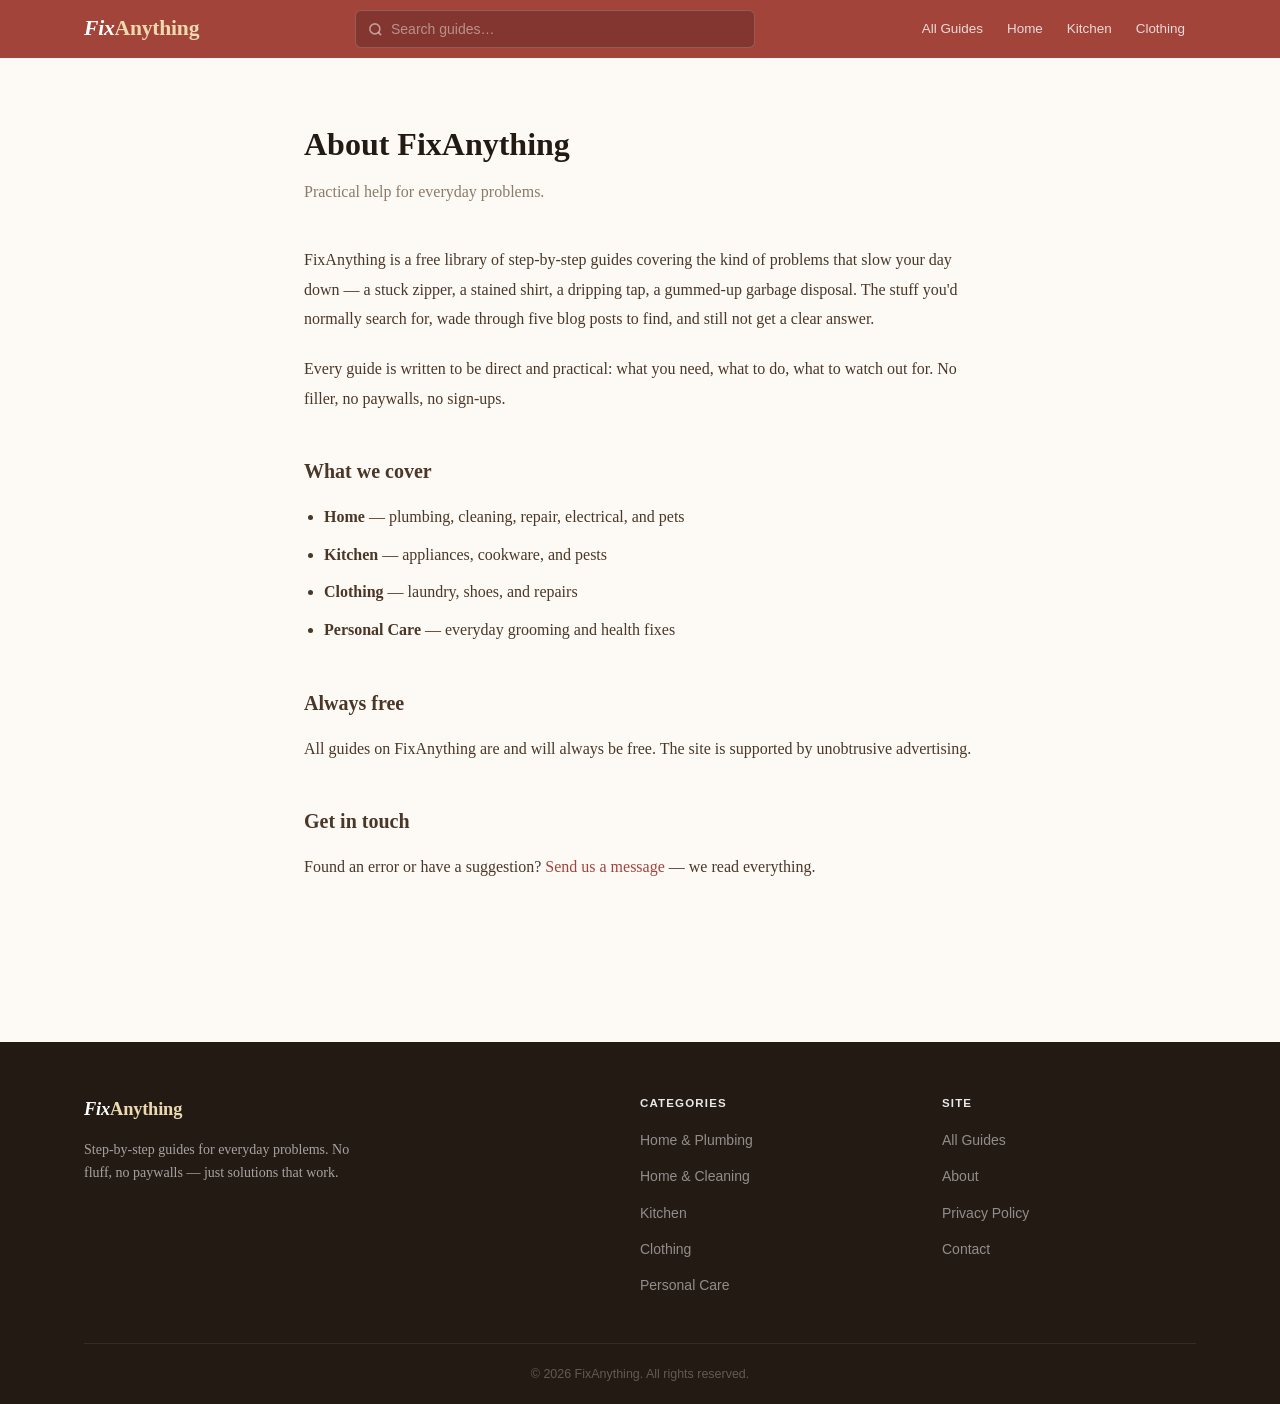
<file: about.html>
<!DOCTYPE html>
<html lang="en">
<head>
    <link rel="icon" type="image/svg+xml" href="favicon.svg">
  <link rel="shortcut icon" href="favicon.svg">
  <meta name="theme-color" content="#A3443B">
  <meta charset="UTF-8">
  <meta name="viewport" content="width=device-width, initial-scale=1.0">
  <title>About — FixAnything</title>
  <meta name="description" content="FixAnything is a free library of practical, no-nonsense how-to guides for everyday problems around the house, kitchen, and beyond.">
  <link rel="stylesheet" href="css/style.css">
  <script async src="https://pagead2.googlesyndication.com/pagead/js/adsbygoogle.js?client=ca-pub-7693471479215758" crossorigin="anonymous"></script>
</head>
<body>

<nav>
  <div class="container nav-inner">
    <a href="index.html" class="logo">Fix<span>Anything</span></a>
    <div class="nav-search">
      <svg width="15" height="15" viewBox="0 0 24 24" fill="none" stroke="currentColor" stroke-width="2.5"><circle cx="11" cy="11" r="8"/><path d="m21 21-4.35-4.35"/></svg>
      <input id="nav-search-input" type="text" placeholder="Search guides…">
    </div>
    <div class="nav-links">
      <a href="search.html">All Guides</a>
      <a href="search.html?cat=Home+%26+Plumbing">Home</a>
      <a href="search.html?cat=Kitchen+%26+Appliances">Kitchen</a>
      <a href="search.html?cat=Clothing+%26+Laundry">Clothing</a>
    </div>
  </div>
</nav>

<div class="container" style="max-width:720px; padding-top:60px; padding-bottom:80px">
  <h1 style="margin-bottom:8px">About FixAnything</h1>
  <p style="color:var(--text3); margin-bottom:40px">Practical help for everyday problems.</p>

  <div style="line-height:1.85; color:var(--text2)">
    <p>FixAnything is a free library of step-by-step guides covering the kind of problems that slow your day down — a stuck zipper, a stained shirt, a dripping tap, a gummed-up garbage disposal. The stuff you'd normally search for, wade through five blog posts to find, and still not get a clear answer.</p>

    <p style="margin-top:20px">Every guide is written to be direct and practical: what you need, what to do, what to watch out for. No filler, no paywalls, no sign-ups.</p>

    <h2 style="margin-top:40px; margin-bottom:12px; font-size:1.25rem">What we cover</h2>
    <ul style="padding-left:20px; margin:0">
      <li style="margin-bottom:8px"><strong>Home</strong> — plumbing, cleaning, repair, electrical, and pets</li>
      <li style="margin-bottom:8px"><strong>Kitchen</strong> — appliances, cookware, and pests</li>
      <li style="margin-bottom:8px"><strong>Clothing</strong> — laundry, shoes, and repairs</li>
      <li style="margin-bottom:8px"><strong>Personal Care</strong> — everyday grooming and health fixes</li>
    </ul>

    <h2 style="margin-top:40px; margin-bottom:12px; font-size:1.25rem">Always free</h2>
    <p>All guides on FixAnything are and will always be free. The site is supported by unobtrusive advertising.</p>

    <h2 style="margin-top:40px; margin-bottom:12px; font-size:1.25rem">Get in touch</h2>
    <p>Found an error or have a suggestion? <a href="contact.html" style="color:var(--brick)">Send us a message</a> — we read everything.</p>
  </div>
</div>

<footer>
  <div class="container">
    <div class="footer-inner">
      <div>
        <div class="logo">Fix<span>Anything</span></div>
        <p>Step-by-step guides for everyday problems. No fluff, no paywalls — just solutions that work.</p>
      </div>
      <div>
        <h4>Categories</h4>
        <ul>
          <li><a href="search.html?cat=Home+%26+Plumbing">Home & Plumbing</a></li>
          <li><a href="search.html?cat=Home+%26+Cleaning">Home & Cleaning</a></li>
          <li><a href="search.html?cat=Kitchen+%26+Appliances">Kitchen</a></li>
          <li><a href="search.html?cat=Clothing+%26+Laundry">Clothing</a></li>
          <li><a href="search.html?cat=Personal+Care">Personal Care</a></li>
        </ul>
      </div>
      <div>
        <h4>Site</h4>
        <ul>
          <li><a href="search.html">All Guides</a></li>
          <li><a href="about.html">About</a></li>
          <li><a href="privacy.html">Privacy Policy</a></li>
          <li><a href="contact.html">Contact</a></li>
        </ul>
      </div>
    </div>
    <div class="footer-bottom">© 2026 FixAnything. All rights reserved.</div>
  </div>
</footer>

<script src="js/app.js"></script>
<script>
  const navSearch = document.getElementById('nav-search-input');
  if (navSearch) {
    navSearch.addEventListener('keydown', e => {
      if (e.key === 'Enter' && navSearch.value.trim())
        window.location = `search.html?q=${encodeURIComponent(navSearch.value.trim())}`;
    });
  }
</script>
</body>
</html>
</file>
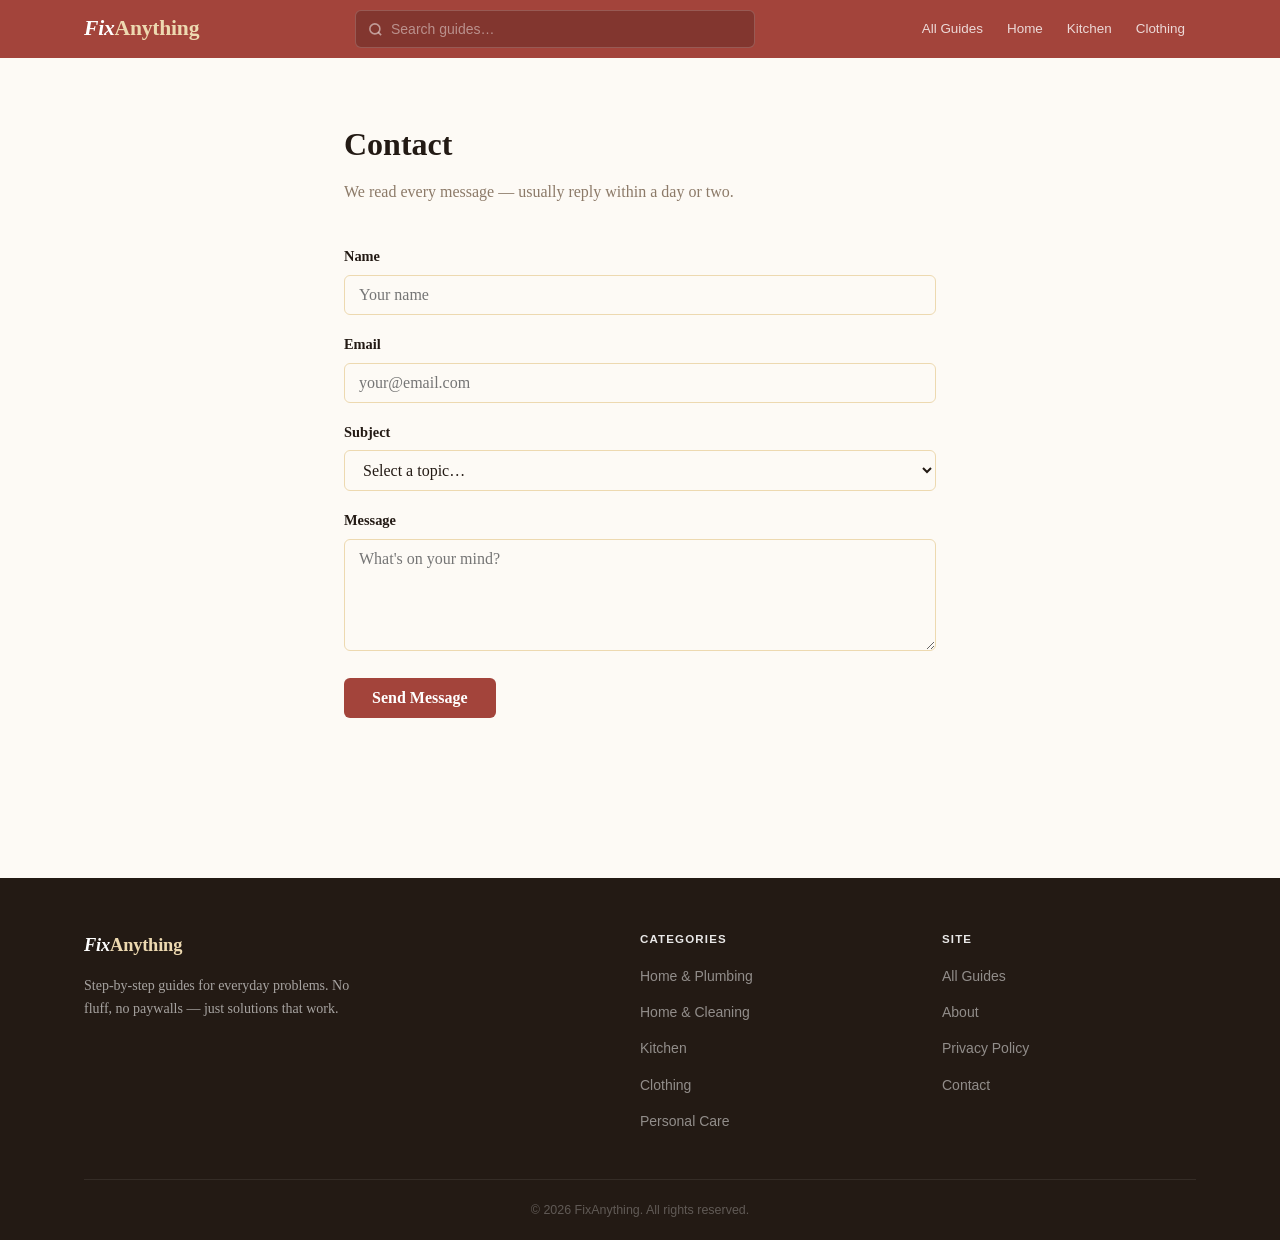
<file: contact.html>
<!DOCTYPE html>
<html lang="en">
<head>
    <link rel="icon" type="image/svg+xml" href="favicon.svg">
  <link rel="shortcut icon" href="favicon.svg">
  <meta name="theme-color" content="#A3443B">
  <meta charset="UTF-8">
  <meta name="viewport" content="width=device-width, initial-scale=1.0">
  <title>Contact — FixAnything</title>
  <meta name="description" content="Get in touch with FixAnything.">
  <link rel="stylesheet" href="css/style.css">
  <script async src="https://pagead2.googlesyndication.com/pagead/js/adsbygoogle.js?client=ca-pub-7693471479215758" crossorigin="anonymous"></script>
</head>
<body>

<nav>
  <div class="container nav-inner">
    <a href="index.html" class="logo">Fix<span>Anything</span></a>
    <div class="nav-search">
      <svg width="15" height="15" viewBox="0 0 24 24" fill="none" stroke="currentColor" stroke-width="2.5"><circle cx="11" cy="11" r="8"/><path d="m21 21-4.35-4.35"/></svg>
      <input id="nav-search-input" type="text" placeholder="Search guides…">
    </div>
    <div class="nav-links">
      <a href="search.html">All Guides</a>
      <a href="search.html?cat=Home+%26+Plumbing">Home</a>
      <a href="search.html?cat=Kitchen+%26+Appliances">Kitchen</a>
      <a href="search.html?cat=Clothing+%26+Laundry">Clothing</a>
    </div>
  </div>
</nav>

<div class="container" style="max-width:640px; padding-top:60px; padding-bottom:80px">
  <h1 style="margin-bottom:8px">Contact</h1>
  <p style="color:var(--text3); margin-bottom:40px">We read every message — usually reply within a day or two.</p>

  <form id="contact-form" style="display:flex; flex-direction:column; gap:18px">
    <div>
      <label for="cf-name" style="display:block; font-weight:600; margin-bottom:6px; font-size:0.9rem">Name</label>
      <input id="cf-name" type="text" placeholder="Your name" style="width:100%; padding:10px 14px; border:1.5px solid var(--sand-light); border-radius:6px; background:var(--bg); color:var(--text); font-family:inherit; font-size:1rem; box-sizing:border-box;">
    </div>
    <div>
      <label for="cf-email" style="display:block; font-weight:600; margin-bottom:6px; font-size:0.9rem">Email</label>
      <input id="cf-email" type="email" placeholder="your@email.com" style="width:100%; padding:10px 14px; border:1.5px solid var(--sand-light); border-radius:6px; background:var(--bg); color:var(--text); font-family:inherit; font-size:1rem; box-sizing:border-box;">
    </div>
    <div>
      <label for="cf-subject" style="display:block; font-weight:600; margin-bottom:6px; font-size:0.9rem">Subject</label>
      <select id="cf-subject" style="width:100%; padding:10px 14px; border:1.5px solid var(--sand-light); border-radius:6px; background:var(--bg); color:var(--text); font-family:inherit; font-size:1rem; box-sizing:border-box;">
        <option value="">Select a topic…</option>
        <option>Report an error in a guide</option>
        <option>Suggest a new guide</option>
        <option>Advertising enquiry</option>
        <option>Other</option>
      </select>
    </div>
    <div>
      <label for="cf-message" style="display:block; font-weight:600; margin-bottom:6px; font-size:0.9rem">Message</label>
      <textarea id="cf-message" rows="5" placeholder="What's on your mind?" style="width:100%; padding:10px 14px; border:1.5px solid var(--sand-light); border-radius:6px; background:var(--bg); color:var(--text); font-family:inherit; font-size:1rem; resize:vertical; box-sizing:border-box;"></textarea>
    </div>
    <button type="submit" id="cf-submit" style="align-self:flex-start; background:var(--brick); color:#fff; border:none; padding:11px 28px; border-radius:6px; font-family:inherit; font-size:1rem; font-weight:600; cursor:pointer; transition:background 0.2s">Send Message</button>
  </form>

  <div id="cf-success" style="display:none; margin-top:24px; padding:16px 20px; background:var(--bg2); border-left:3px solid var(--brick); border-radius:4px; color:var(--text)">
    Thanks — your message has been sent. We'll get back to you soon.
  </div>
</div>

<footer>
  <div class="container">
    <div class="footer-inner">
      <div>
        <div class="logo">Fix<span>Anything</span></div>
        <p>Step-by-step guides for everyday problems. No fluff, no paywalls — just solutions that work.</p>
      </div>
      <div>
        <h4>Categories</h4>
        <ul>
          <li><a href="search.html?cat=Home+%26+Plumbing">Home & Plumbing</a></li>
          <li><a href="search.html?cat=Home+%26+Cleaning">Home & Cleaning</a></li>
          <li><a href="search.html?cat=Kitchen+%26+Appliances">Kitchen</a></li>
          <li><a href="search.html?cat=Clothing+%26+Laundry">Clothing</a></li>
          <li><a href="search.html?cat=Personal+Care">Personal Care</a></li>
        </ul>
      </div>
      <div>
        <h4>Site</h4>
        <ul>
          <li><a href="search.html">All Guides</a></li>
          <li><a href="about.html">About</a></li>
          <li><a href="privacy.html">Privacy Policy</a></li>
          <li><a href="contact.html">Contact</a></li>
        </ul>
      </div>
    </div>
    <div class="footer-bottom">© 2026 FixAnything. All rights reserved.</div>
  </div>
</footer>

<script src="js/app.js"></script>
<script>
  const navSearch = document.getElementById('nav-search-input');
  if (navSearch) {
    navSearch.addEventListener('keydown', e => {
      if (e.key === 'Enter' && navSearch.value.trim())
        window.location = `search.html?q=${encodeURIComponent(navSearch.value.trim())}`;
    });
  }

  // Simple contact form — shows success message (wire up to a backend/Formspree later)
  document.getElementById('contact-form').addEventListener('submit', function(e) {
    e.preventDefault();
    this.style.display = 'none';
    document.getElementById('cf-success').style.display = 'block';
  });

  // Hover style for submit button
  const btn = document.getElementById('cf-submit');
  btn.addEventListener('mouseenter', () => btn.style.background = 'var(--rust)');
  btn.addEventListener('mouseleave', () => btn.style.background = 'var(--brick)');
</script>
</body>
</html>
</file>
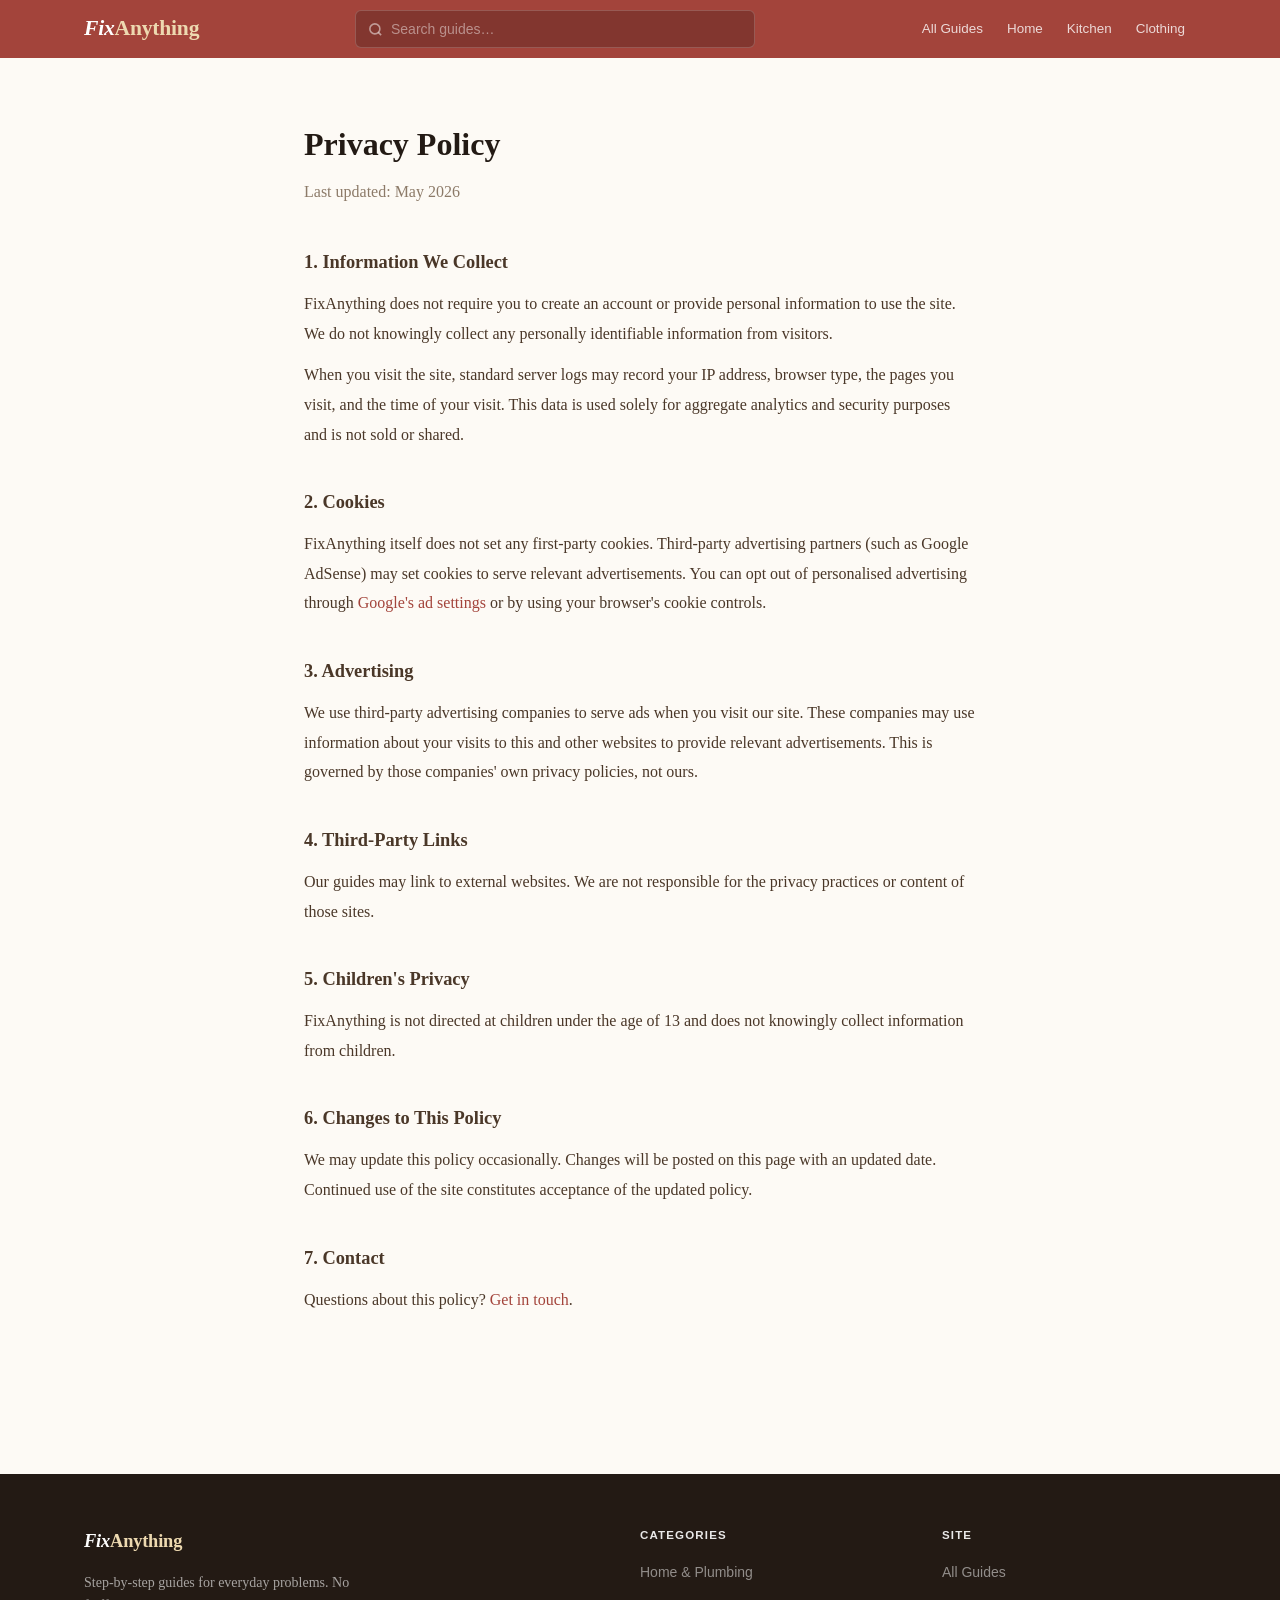
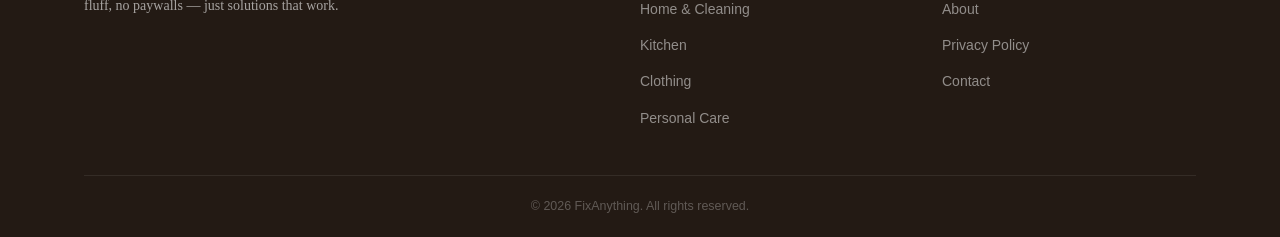
<file: privacy.html>
<!DOCTYPE html>
<html lang="en">
<head>
    <link rel="icon" type="image/svg+xml" href="favicon.svg">
  <link rel="shortcut icon" href="favicon.svg">
  <meta name="theme-color" content="#A3443B">
  <meta charset="UTF-8">
  <meta name="viewport" content="width=device-width, initial-scale=1.0">
  <title>Privacy Policy — FixAnything</title>
  <meta name="description" content="Privacy policy for FixAnything.">
  <link rel="stylesheet" href="css/style.css">
  <script async src="https://pagead2.googlesyndication.com/pagead/js/adsbygoogle.js?client=ca-pub-7693471479215758" crossorigin="anonymous"></script>
</head>
<body>

<nav>
  <div class="container nav-inner">
    <a href="index.html" class="logo">Fix<span>Anything</span></a>
    <div class="nav-search">
      <svg width="15" height="15" viewBox="0 0 24 24" fill="none" stroke="currentColor" stroke-width="2.5"><circle cx="11" cy="11" r="8"/><path d="m21 21-4.35-4.35"/></svg>
      <input id="nav-search-input" type="text" placeholder="Search guides…">
    </div>
    <div class="nav-links">
      <a href="search.html">All Guides</a>
      <a href="search.html?cat=Home+%26+Plumbing">Home</a>
      <a href="search.html?cat=Kitchen+%26+Appliances">Kitchen</a>
      <a href="search.html?cat=Clothing+%26+Laundry">Clothing</a>
    </div>
  </div>
</nav>

<div class="container" style="max-width:720px; padding-top:60px; padding-bottom:80px">
  <h1 style="margin-bottom:8px">Privacy Policy</h1>
  <p style="color:var(--text3); margin-bottom:40px">Last updated: May 2026</p>

  <div style="line-height:1.85; color:var(--text2)">

    <h2 style="font-size:1.15rem; margin-bottom:10px">1. Information We Collect</h2>
    <p>FixAnything does not require you to create an account or provide personal information to use the site. We do not knowingly collect any personally identifiable information from visitors.</p>
    <p style="margin-top:12px">When you visit the site, standard server logs may record your IP address, browser type, the pages you visit, and the time of your visit. This data is used solely for aggregate analytics and security purposes and is not sold or shared.</p>

    <h2 style="font-size:1.15rem; margin-top:36px; margin-bottom:10px">2. Cookies</h2>
    <p>FixAnything itself does not set any first-party cookies. Third-party advertising partners (such as Google AdSense) may set cookies to serve relevant advertisements. You can opt out of personalised advertising through <a href="https://adssettings.google.com" style="color:var(--brick)" target="_blank" rel="noopener">Google's ad settings</a> or by using your browser's cookie controls.</p>

    <h2 style="font-size:1.15rem; margin-top:36px; margin-bottom:10px">3. Advertising</h2>
    <p>We use third-party advertising companies to serve ads when you visit our site. These companies may use information about your visits to this and other websites to provide relevant advertisements. This is governed by those companies' own privacy policies, not ours.</p>

    <h2 style="font-size:1.15rem; margin-top:36px; margin-bottom:10px">4. Third-Party Links</h2>
    <p>Our guides may link to external websites. We are not responsible for the privacy practices or content of those sites.</p>

    <h2 style="font-size:1.15rem; margin-top:36px; margin-bottom:10px">5. Children's Privacy</h2>
    <p>FixAnything is not directed at children under the age of 13 and does not knowingly collect information from children.</p>

    <h2 style="font-size:1.15rem; margin-top:36px; margin-bottom:10px">6. Changes to This Policy</h2>
    <p>We may update this policy occasionally. Changes will be posted on this page with an updated date. Continued use of the site constitutes acceptance of the updated policy.</p>

    <h2 style="font-size:1.15rem; margin-top:36px; margin-bottom:10px">7. Contact</h2>
    <p>Questions about this policy? <a href="contact.html" style="color:var(--brick)">Get in touch</a>.</p>

  </div>
</div>

<footer>
  <div class="container">
    <div class="footer-inner">
      <div>
        <div class="logo">Fix<span>Anything</span></div>
        <p>Step-by-step guides for everyday problems. No fluff, no paywalls — just solutions that work.</p>
      </div>
      <div>
        <h4>Categories</h4>
        <ul>
          <li><a href="search.html?cat=Home+%26+Plumbing">Home & Plumbing</a></li>
          <li><a href="search.html?cat=Home+%26+Cleaning">Home & Cleaning</a></li>
          <li><a href="search.html?cat=Kitchen+%26+Appliances">Kitchen</a></li>
          <li><a href="search.html?cat=Clothing+%26+Laundry">Clothing</a></li>
          <li><a href="search.html?cat=Personal+Care">Personal Care</a></li>
        </ul>
      </div>
      <div>
        <h4>Site</h4>
        <ul>
          <li><a href="search.html">All Guides</a></li>
          <li><a href="about.html">About</a></li>
          <li><a href="privacy.html">Privacy Policy</a></li>
          <li><a href="contact.html">Contact</a></li>
        </ul>
      </div>
    </div>
    <div class="footer-bottom">© 2026 FixAnything. All rights reserved.</div>
  </div>
</footer>

<script src="js/app.js"></script>
<script>
  const navSearch = document.getElementById('nav-search-input');
  if (navSearch) {
    navSearch.addEventListener('keydown', e => {
      if (e.key === 'Enter' && navSearch.value.trim())
        window.location = `search.html?q=${encodeURIComponent(navSearch.value.trim())}`;
    });
  }
</script>
</body>
</html>
</file>
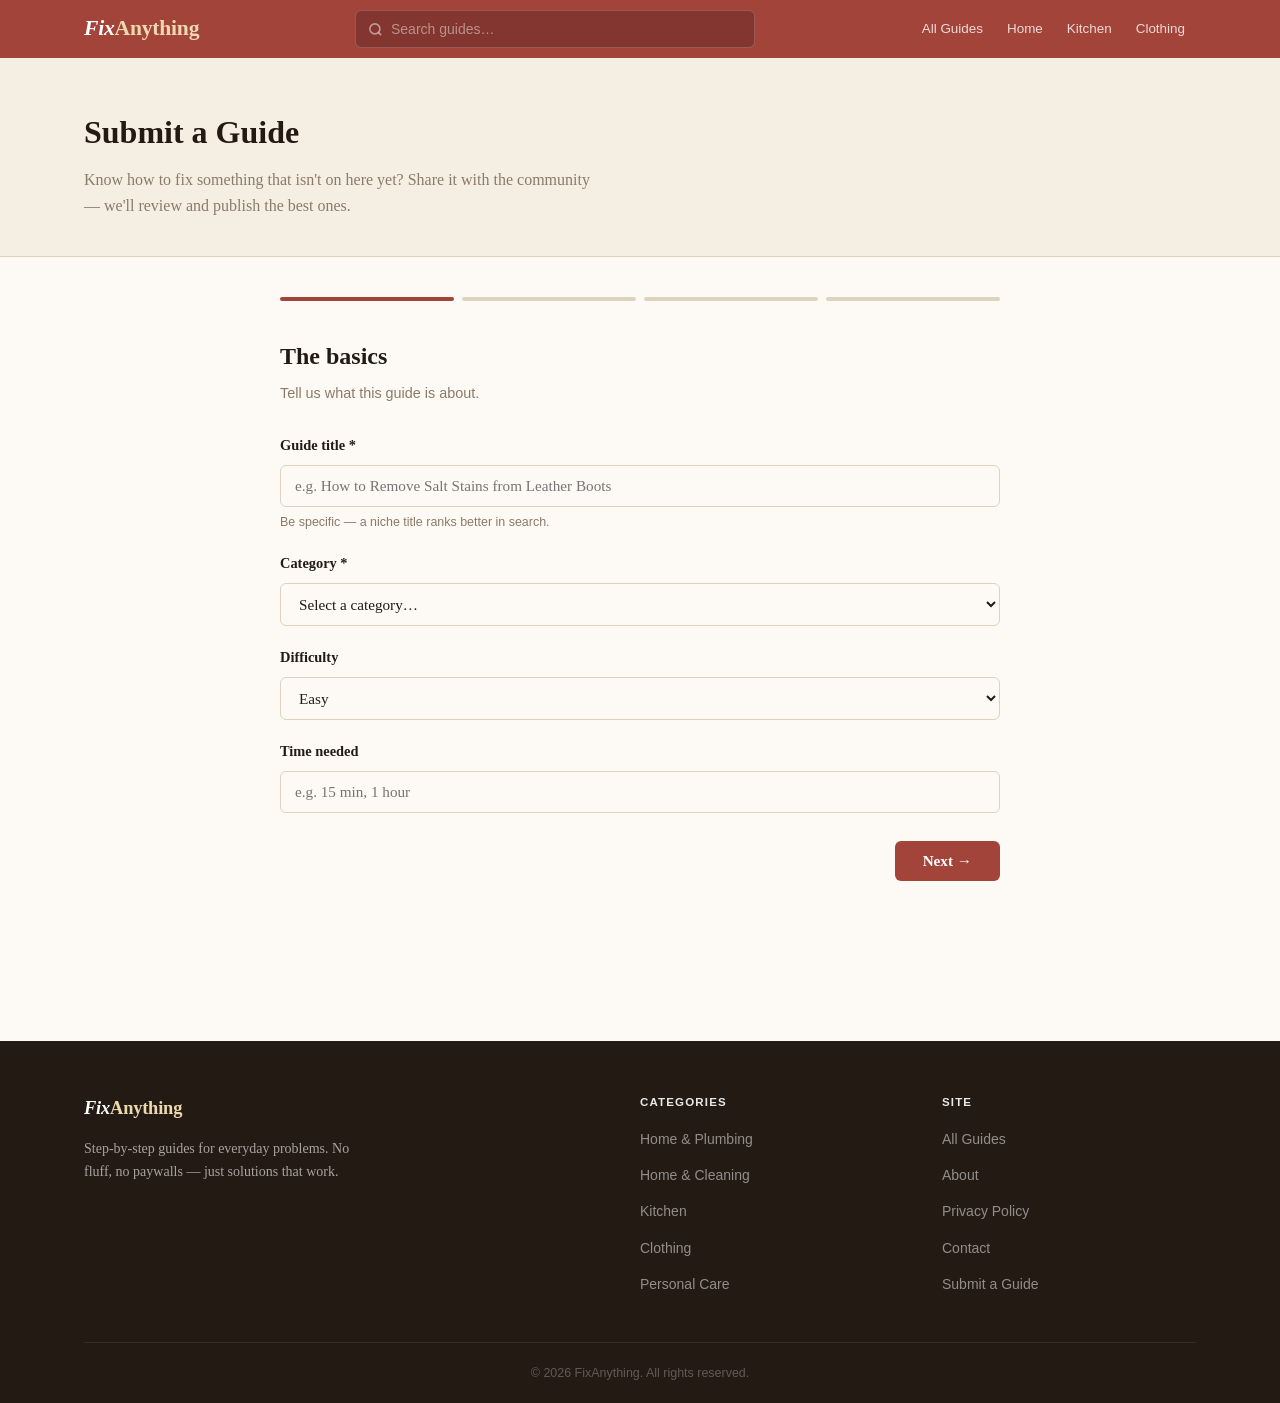
<file: submit.html>
<!DOCTYPE html>
<html lang="en">
<head>
    <link rel="icon" type="image/svg+xml" href="favicon.svg">
  <link rel="shortcut icon" href="favicon.svg">
  <meta name="theme-color" content="#A3443B">
  <meta charset="UTF-8">
  <meta name="viewport" content="width=device-width, initial-scale=1.0">
  <title>Submit a Guide — FixAnything</title>
  <meta name="description" content="Know how to fix something? Submit your own guide to FixAnything.">
  <link rel="stylesheet" href="css/style.css">
  <script async src="https://pagead2.googlesyndication.com/pagead/js/adsbygoogle.js?client=ca-pub-7693471479215758" crossorigin="anonymous"></script>
  <style>
    .submit-hero { background: var(--bg2); border-bottom: 1px solid var(--border); padding: 48px 0 36px; margin-bottom: 40px; }
    .submit-hero h1 { font-size: 2rem; margin-bottom: 8px; }
    .submit-hero p { color: var(--text3); max-width: 520px; }
    .submit-form { max-width: 720px; margin: 0 auto; padding-bottom: 80px; }
    .form-step { display: none; }
    .form-step.active { display: block; }
    .step-indicator { display: flex; gap: 0; margin-bottom: 36px; }
    .step-dot { flex: 1; height: 4px; background: var(--border); border-radius: 2px; transition: background 0.3s; }
    .step-dot.done { background: var(--brick); }
    .form-group { margin-bottom: 20px; }
    .form-group label { display: block; font-weight: 600; font-size: 0.9rem; margin-bottom: 7px; }
    .form-group input, .form-group select, .form-group textarea {
      width: 100%; padding: 11px 14px; border: 1.5px solid var(--border);
      border-radius: 6px; background: var(--bg); color: var(--text);
      font-family: inherit; font-size: 0.95rem; box-sizing: border-box;
      transition: border-color 0.15s;
    }
    .form-group input:focus, .form-group select:focus, .form-group textarea:focus { outline: none; border-color: var(--rust); }
    .form-group textarea { resize: vertical; }
    .form-group small { display: block; color: var(--text3); font-size: 0.78rem; margin-top: 5px; font-family: -apple-system, sans-serif; }
    .step-entry { background: var(--bg2); border: 1px solid var(--border); border-radius: 8px; padding: 16px; margin-bottom: 12px; position: relative; }
    .step-entry-num { font-size: 0.72rem; font-weight: 700; color: var(--text3); text-transform: uppercase; letter-spacing: .08em; margin-bottom: 8px; font-family: -apple-system, sans-serif; }
    .remove-step { position: absolute; top: 12px; right: 12px; background: none; border: none; color: var(--text3); cursor: pointer; font-size: 1.1rem; padding: 2px 6px; border-radius: 4px; }
    .remove-step:hover { background: var(--bg3); color: var(--brick); }
    .add-step-btn { background: none; border: 1.5px dashed var(--border); border-radius: 6px; width: 100%; padding: 10px; color: var(--text3); font-family: inherit; font-size: 0.9rem; cursor: pointer; transition: all 0.15s; margin-bottom: 20px; }
    .add-step-btn:hover { border-color: var(--rust); color: var(--brick); background: var(--bg2); }
    .form-nav { display: flex; gap: 12px; justify-content: space-between; margin-top: 28px; }
    .btn-next { background: var(--brick); color: white; border: none; padding: 11px 28px; border-radius: 6px; font-family: inherit; font-size: 0.95rem; font-weight: 600; cursor: pointer; transition: background 0.15s; }
    .btn-next:hover { background: var(--rust); }
    .btn-back { background: var(--bg2); color: var(--text2); border: 1px solid var(--border); padding: 11px 22px; border-radius: 6px; font-family: inherit; font-size: 0.95rem; cursor: pointer; }
    .success-screen { text-align: center; padding: 60px 20px; }
    .success-screen .icon { font-size: 3.5rem; margin-bottom: 16px; }
    .success-screen h2 { font-size: 1.5rem; margin-bottom: 10px; }
    .success-screen p { color: var(--text3); max-width: 420px; margin: 0 auto; }
  </style>
</head>
<body>

<nav>
  <div class="container nav-inner">
    <a href="index.html" class="logo">Fix<span>Anything</span></a>
    <div class="nav-search">
      <svg width="15" height="15" viewBox="0 0 24 24" fill="none" stroke="currentColor" stroke-width="2.5"><circle cx="11" cy="11" r="8"/><path d="m21 21-4.35-4.35"/></svg>
      <input id="nav-search-input" type="text" placeholder="Search guides…">
    </div>
    <div class="nav-links">
      <a href="search.html">All Guides</a>
      <a href="search.html?cat=Home+%26+Plumbing">Home</a>
      <a href="search.html?cat=Kitchen+%26+Appliances">Kitchen</a>
      <a href="search.html?cat=Clothing+%26+Laundry">Clothing</a>
    </div>
  </div>
</nav>

<div class="submit-hero">
  <div class="container">
    <h1>Submit a Guide</h1>
    <p>Know how to fix something that isn't on here yet? Share it with the community — we'll review and publish the best ones.</p>
  </div>
</div>

<div class="container">
  <div class="submit-form">

    <!-- Step indicators -->
    <div class="step-indicator">
      <div class="step-dot done" id="dot-1"></div>
      <div style="width:8px"></div>
      <div class="step-dot" id="dot-2"></div>
      <div style="width:8px"></div>
      <div class="step-dot" id="dot-3"></div>
      <div style="width:8px"></div>
      <div class="step-dot" id="dot-4"></div>
    </div>

    <!-- Step 1: Basics -->
    <div class="form-step active" id="fs-1">
      <h2 style="margin-bottom:6px">The basics</h2>
      <p style="color:var(--text3);margin-bottom:28px;font-family:-apple-system,sans-serif;font-size:0.9rem">Tell us what this guide is about.</p>
      <div class="form-group">
        <label>Guide title *</label>
        <input id="g-title" type="text" placeholder="e.g. How to Remove Salt Stains from Leather Boots">
        <small>Be specific — a niche title ranks better in search.</small>
      </div>
      <div class="form-group">
        <label>Category *</label>
        <select id="g-cat">
          <option value="">Select a category…</option>
          <option>Home & Plumbing</option>
          <option>Home & Cleaning</option>
          <option>Home & Repair</option>
          <option>Home & Electrical</option>
          <option>Home & Pets</option>
          <option>Kitchen & Appliances</option>
          <option>Kitchen & Cookware</option>
          <option>Kitchen & Pests</option>
          <option>Clothing & Laundry</option>
          <option>Clothing & Shoes</option>
          <option>Clothing & Repair</option>
          <option>Personal Care</option>
        </select>
      </div>
      <div class="form-group">
        <label>Difficulty</label>
        <select id="g-diff">
          <option>Easy</option>
          <option>Medium</option>
          <option>Hard</option>
        </select>
      </div>
      <div class="form-group">
        <label>Time needed</label>
        <input id="g-time" type="text" placeholder="e.g. 15 min, 1 hour">
      </div>
      <div class="form-nav">
        <div></div>
        <button class="btn-next" onclick="nextStep(1)">Next →</button>
      </div>
    </div>

    <!-- Step 2: Intro + supplies -->
    <div class="form-step" id="fs-2">
      <h2 style="margin-bottom:6px">Intro & supplies</h2>
      <p style="color:var(--text3);margin-bottom:28px;font-family:-apple-system,sans-serif;font-size:0.9rem">Help readers understand what they're getting into.</p>
      <div class="form-group">
        <label>Short description *</label>
        <input id="g-desc" type="text" placeholder="One sentence summary of what this guide solves">
      </div>
      <div class="form-group">
        <label>Introduction *</label>
        <textarea id="g-intro" rows="3" placeholder="2-3 sentences explaining why this problem happens and why your solution works…"></textarea>
      </div>
      <div class="form-group">
        <label>What you'll need *</label>
        <textarea id="g-needs" rows="3" placeholder="One item per line (e.g. White vinegar&#10;Soft cloth&#10;Warm water)"></textarea>
        <small>List each supply on a new line.</small>
      </div>
      <div class="form-nav">
        <button class="btn-back" onclick="prevStep(2)">← Back</button>
        <button class="btn-next" onclick="nextStep(2)">Next →</button>
      </div>
    </div>

    <!-- Step 3: Steps -->
    <div class="form-step" id="fs-3">
      <h2 style="margin-bottom:6px">The steps</h2>
      <p style="color:var(--text3);margin-bottom:28px;font-family:-apple-system,sans-serif;font-size:0.9rem">Add at least 5 steps. More detail = better guide.</p>
      <div id="steps-container"></div>
      <button class="add-step-btn" onclick="addStep()">+ Add another step</button>
      <div class="form-nav">
        <button class="btn-back" onclick="prevStep(3)">← Back</button>
        <button class="btn-next" onclick="nextStep(3)">Next →</button>
      </div>
    </div>

    <!-- Step 4: Warnings + submit -->
    <div class="form-step" id="fs-4">
      <h2 style="margin-bottom:6px">Final touches</h2>
      <p style="color:var(--text3);margin-bottom:28px;font-family:-apple-system,sans-serif;font-size:0.9rem">Almost done.</p>
      <div class="form-group">
        <label>Warnings or cautions <span style="font-weight:400;color:var(--text3)">(optional)</span></label>
        <textarea id="g-warnings" rows="2" placeholder="Anything readers should watch out for? One per line."></textarea>
      </div>
      <div class="form-group">
        <label>Your name <span style="font-weight:400;color:var(--text3)">(optional)</span></label>
        <input id="g-author" type="text" placeholder="How you'd like to be credited">
      </div>
      <div class="form-group">
        <label>Your email <span style="font-weight:400;color:var(--text3)">(optional — for updates)</span></label>
        <input id="g-email" type="email" placeholder="your@email.com">
      </div>
      <div class="form-nav">
        <button class="btn-back" onclick="prevStep(4)">← Back</button>
        <button class="btn-next" onclick="submitGuide()">Submit Guide ✓</button>
      </div>
    </div>

    <!-- Success -->
    <div class="form-step" id="fs-success">
      <div class="success-screen">
        <div class="icon">🎉</div>
        <h2>Guide submitted!</h2>
        <p>Thanks for contributing. We'll review your guide and publish it if it meets our quality standards. Usually within a few days.</p>
        <a href="index.html" style="display:inline-block;margin-top:28px;background:var(--brick);color:white;padding:11px 28px;border-radius:6px;text-decoration:none;font-weight:600">← Back to Home</a>
      </div>
    </div>

  </div>
</div>

<footer>
  <div class="container">
    <div class="footer-inner">
      <div>
        <div class="logo">Fix<span>Anything</span></div>
        <p>Step-by-step guides for everyday problems. No fluff, no paywalls — just solutions that work.</p>
      </div>
      <div>
        <h4>Categories</h4>
        <ul>
          <li><a href="search.html?cat=Home+%26+Plumbing">Home & Plumbing</a></li>
          <li><a href="search.html?cat=Home+%26+Cleaning">Home & Cleaning</a></li>
          <li><a href="search.html?cat=Kitchen+%26+Appliances">Kitchen</a></li>
          <li><a href="search.html?cat=Clothing+%26+Laundry">Clothing</a></li>
          <li><a href="search.html?cat=Personal+Care">Personal Care</a></li>
        </ul>
      </div>
      <div>
        <h4>Site</h4>
        <ul>
          <li><a href="search.html">All Guides</a></li>
          <li><a href="about.html">About</a></li>
          <li><a href="privacy.html">Privacy Policy</a></li>
          <li><a href="contact.html">Contact</a></li>
          <li><a href="submit.html">Submit a Guide</a></li>
        </ul>
      </div>
    </div>
    <div class="footer-bottom">© 2026 FixAnything. All rights reserved.</div>
  </div>
</footer>

<script>
  let stepCount = 0;

  function addStep() {
    stepCount++;
    const c = document.getElementById('steps-container');
    const div = document.createElement('div');
    div.className = 'step-entry';
    div.id = 'step-entry-' + stepCount;
    div.innerHTML = `
      <div class="step-entry-num">Step ${stepCount}</div>
      ${stepCount > 1 ? `<button class="remove-step" onclick="removeStep(${stepCount})" title="Remove">×</button>` : ''}
      <div class="form-group" style="margin-bottom:10px">
        <input type="text" placeholder="Step title (e.g. Blot the stain immediately)" id="step-title-${stepCount}">
      </div>
      <div class="form-group" style="margin-bottom:0">
        <textarea rows="2" placeholder="Explain what to do and why it works…" id="step-content-${stepCount}"></textarea>
      </div>`;
    c.appendChild(div);
  }

  function removeStep(n) {
    document.getElementById('step-entry-' + n).remove();
  }

  // Init with 5 steps
  for (let i = 0; i < 5; i++) addStep();

  function nextStep(n) {
    if (n === 1) {
      if (!document.getElementById('g-title').value.trim()) { alert('Please enter a title.'); return; }
      if (!document.getElementById('g-cat').value) { alert('Please select a category.'); return; }
    }
    if (n === 2) {
      if (!document.getElementById('g-desc').value.trim()) { alert('Please add a description.'); return; }
      if (!document.getElementById('g-intro').value.trim()) { alert('Please write an introduction.'); return; }
      if (!document.getElementById('g-needs').value.trim()) { alert('Please list what\'s needed.'); return; }
    }
    document.getElementById('fs-' + n).classList.remove('active');
    document.getElementById('fs-' + (n+1)).classList.add('active');
    document.getElementById('dot-' + (n+1)).classList.add('done');
    window.scrollTo({ top: 0, behavior: 'smooth' });
  }

  function prevStep(n) {
    document.getElementById('fs-' + n).classList.remove('active');
    document.getElementById('fs-' + (n-1)).classList.add('active');
    window.scrollTo({ top: 0, behavior: 'smooth' });
  }

  function submitGuide() {
    const steps = [];
    document.querySelectorAll('.step-entry').forEach((el, i) => {
      const n = el.id.replace('step-entry-', '');
      const title = document.getElementById('step-title-' + n)?.value.trim();
      const content = document.getElementById('step-content-' + n)?.value.trim();
      if (title) steps.push({ title, content });
    });
    if (steps.length < 3) { alert('Please add at least 3 steps.'); return; }

    const submission = {
      title: document.getElementById('g-title').value.trim(),
      category: document.getElementById('g-cat').value,
      difficulty: document.getElementById('g-diff').value,
      time: document.getElementById('g-time').value.trim() || '15 min',
      description: document.getElementById('g-desc').value.trim(),
      intro: document.getElementById('g-intro').value.trim(),
      whatYouNeed: document.getElementById('g-needs').value.split('\n').map(s => s.trim()).filter(Boolean),
      steps,
      warnings: document.getElementById('g-warnings').value.split('\n').map(s => s.trim()).filter(Boolean),
      author: document.getElementById('g-author').value.trim(),
      email: document.getElementById('g-email').value.trim(),
      submittedAt: new Date().toISOString(),
    };

    // Save to localStorage for review
    const pending = JSON.parse(localStorage.getItem('pending_guides') || '[]');
    pending.push(submission);
    localStorage.setItem('pending_guides', JSON.stringify(pending));

    document.getElementById('fs-4').classList.remove('active');
    document.getElementById('fs-success').classList.add('active');
    window.scrollTo({ top: 0, behavior: 'smooth' });
  }

  const navSearch = document.getElementById('nav-search-input');
  if (navSearch) {
    navSearch.addEventListener('keydown', e => {
      if (e.key === 'Enter' && navSearch.value.trim())
        window.location = `search.html?q=${encodeURIComponent(navSearch.value.trim())}`;
    });
  }
</script>
</body>
</html>
</file>
<file: css/style.css>
:root {
  /* Palette */
  --brick:        #A3443B;
  --rust:         #C4614D;
  --sand:         #D4A86A;
  --sand-light:   #EDD9B0;
  --sky:          #6AAFC8;
  --sky-dark:     #3D8BAA;

  /* Surfaces */
  --bg:           #FDFAF5;   /* warm off-white, like paper */
  --bg2:          #F5EFE3;   /* warm cream */
  --bg3:          #EDE4D3;   /* deeper cream */
  --border:       #DDD3BE;
  --border-light: #E8E0CE;

  /* Text */
  --text:         #231A14;   /* warm near-black */
  --text2:        #4A3728;
  --text3:        #8C7A68;

  /* Functional */
  --accent:       var(--sky-dark);
  --accent-hover: var(--sky);
  --accent-light: #E8F4F9;
  --green:        #4A7C59;
  --orange:       var(--rust);
  --red:          var(--brick);

  /* Shape */
  --radius:       8px;
  --radius-lg:    14px;
  --shadow:       0 2px 8px rgba(35,26,20,.07), 0 1px 2px rgba(35,26,20,.05);
  --shadow-hover: 0 6px 20px rgba(35,26,20,.12), 0 2px 6px rgba(35,26,20,.07);
  --max-width:    1160px;
  --transition:   0.16s ease;
}

*, *::before, *::after { box-sizing: border-box; margin: 0; padding: 0; }
html { font-size: 16px; scroll-behavior: smooth; }

/* ── READING PROGRESS BAR (NEW FEATURE #1) ── */
#reading-progress {
  position: fixed;
  top: 0;
  left: 0;
  width: 0%;
  height: 3px;
  background: var(--brick);
  z-index: 9999;
  transition: width 0.1s linear;
}

body {
  font-family: 'Georgia', 'Times New Roman', serif;
  color: var(--text);
  background: var(--bg);
  line-height: 1.65;
  -webkit-font-smoothing: antialiased;
}

/* Sans-serif for UI elements */
nav, button, input, .badge, .card-footer, .tag, .filter-btn,
.sidebar-box-header, .needs-box h3, .steps-section h2,
.hero-stat .label, .toc-num, .footer-bottom {
  font-family: -apple-system, BlinkMacSystemFont, 'Segoe UI', Roboto, sans-serif;
}

a { color: var(--accent); text-decoration: none; }
a:hover { color: var(--accent-hover); text-decoration: underline; }
img { max-width: 100%; height: auto; }

/* ── LAYOUT ── */
.container { max-width: var(--max-width); margin: 0 auto; padding: 0 24px; }

/* ── NAV ── */
nav {
  background: var(--brick);
  position: sticky;
  top: 0;
  z-index: 100;
}

.nav-inner {
  display: flex;
  align-items: center;
  justify-content: space-between;
  height: 58px;
  gap: 20px;
}

.logo {
  font-family: Georgia, serif;
  font-size: 1.35rem;
  font-weight: 700;
  font-style: italic;
  color: #fff;
  display: flex;
  align-items: center;
  gap: 0;
  white-space: nowrap;
  letter-spacing: -0.01em;
  text-decoration: none;
}

.logo span {
  font-style: normal;
  font-weight: 900;
  color: var(--sand-light);
}

.nav-search {
  flex: 1;
  max-width: 400px;
  display: flex;
  align-items: center;
  background: rgba(0,0,0,.2);
  border: 1px solid rgba(255,255,255,.18);
  border-radius: 6px;
  padding: 0 12px;
  gap: 8px;
  transition: border-color var(--transition), background var(--transition);
}

.nav-search:focus-within {
  border-color: var(--sand-light);
  background: rgba(0,0,0,.3);
}

.nav-search svg { color: rgba(255,255,255,.5); flex-shrink: 0; }

.nav-search input {
  border: none;
  background: transparent;
  outline: none;
  font-size: 0.875rem;
  color: white;
  width: 100%;
  height: 36px;
  font-family: -apple-system, BlinkMacSystemFont, sans-serif;
}

.nav-search input::placeholder { color: rgba(255,255,255,.45); }

.nav-links { display: flex; align-items: center; gap: 2px; }

.nav-links a {
  color: rgba(255,255,255,.8);
  font-family: -apple-system, BlinkMacSystemFont, sans-serif;
  font-size: 0.84rem;
  font-weight: 500;
  padding: 6px 11px;
  border-radius: 5px;
  transition: background var(--transition), color var(--transition);
  text-decoration: none;
}

.nav-links a:hover {
  background: rgba(0,0,0,.2);
  color: white;
}

/* ── HERO ── */
.hero {
  background: var(--bg2);
  border-bottom: 1px solid var(--border);
  padding: 68px 24px 72px;
  text-align: center;
  position: relative;
}

/* Subtle top stripe */
.hero::before {
  content: '';
  position: absolute;
  top: 0; left: 0; right: 0;
  height: 4px;
  background: linear-gradient(90deg, var(--brick), var(--rust), var(--sand), var(--sky));
}

.hero h1 {
  font-family: Georgia, serif;
  font-size: clamp(2.1rem, 5vw, 3.5rem);
  font-weight: 700;
  font-style: italic;
  line-height: 1.1;
  margin-bottom: 18px;
  letter-spacing: -0.02em;
  color: var(--text);
}

.hero h1 em {
  font-style: italic;
  color: var(--brick);
  border-bottom: 3px solid var(--sand);
  padding-bottom: 2px;
  background: linear-gradient(135deg, var(--brick), var(--rust));
  -webkit-background-clip: text;
  -webkit-text-fill-color: transparent;
  background-clip: text;
}

.hero p {
  font-size: clamp(1rem, 2vw, 1.15rem);
  color: var(--text2);
  margin-bottom: 36px;
  max-width: 480px;
  margin-left: auto;
  margin-right: auto;
  line-height: 1.6;
}

.hero-search {
  display: flex;
  max-width: 540px;
  margin: 0 auto;
  background: white;
  border: 2px solid var(--border);
  border-radius: var(--radius-lg);
  overflow: hidden;
  box-shadow: 0 4px 24px rgba(35,26,20,.12);
}

.hero-search input {
  flex: 1;
  border: none;
  outline: none;
  padding: 0 20px;
  font-size: 1rem;
  color: var(--text);
  height: 52px;
  font-family: -apple-system, BlinkMacSystemFont, sans-serif;
  background: transparent;
}

.hero-search button {
  background: var(--brick);
  border: none;
  padding: 0 26px;
  color: white;
  font-size: 0.9rem;
  font-weight: 600;
  cursor: pointer;
  transition: background var(--transition);
  display: flex;
  align-items: center;
  gap: 8px;
  font-family: -apple-system, BlinkMacSystemFont, sans-serif;
}

.hero-search button:hover { background: var(--rust); }

.hero-stats {
  display: flex;
  justify-content: center;
  gap: 48px;
  margin-top: 44px;
  flex-wrap: wrap;
}

.hero-stat { text-align: center; }

.hero-stat .num {
  font-family: Georgia, serif;
  font-size: 1.9rem;
  font-weight: 700;
  color: var(--brick);
  line-height: 1;
}

.hero-stat .label {
  font-size: 0.72rem;
  color: var(--text3);
  text-transform: uppercase;
  letter-spacing: .09em;
  margin-top: 4px;
}

/* ── SECTIONS ── */
.section { padding: 56px 0; }
.section-alt { background: var(--bg2); }

.section-header {
  display: flex;
  align-items: baseline;
  justify-content: space-between;
  margin-bottom: 28px;
  gap: 12px;
  flex-wrap: wrap;
  border-bottom: 2px solid var(--border);
  padding-bottom: 14px;
}

.section-header h2 {
  font-family: Georgia, serif;
  font-size: 1.45rem;
  font-weight: 700;
  font-style: italic;
  color: var(--text);
}

.section-header a {
  font-family: -apple-system, BlinkMacSystemFont, sans-serif;
  font-size: 0.82rem;
  font-weight: 600;
  color: var(--text3);
  text-decoration: none;
  letter-spacing: .01em;
}

.section-header a:hover { color: var(--accent); }

/* ── CATEGORIES ── */
.categories-grid {
  display: grid;
  grid-template-columns: repeat(auto-fill, minmax(155px, 1fr));
  gap: 10px;
}

.category-card {
  background: var(--bg);
  border: 1px solid var(--border);
  border-radius: var(--radius);
  padding: 20px 14px;
  text-align: center;
  cursor: pointer;
  transition: border-color var(--transition), box-shadow var(--transition), transform var(--transition);
  display: flex;
  flex-direction: column;
  align-items: center;
  gap: 9px;
  color: var(--text);
  text-decoration: none;
}

.category-card:hover {
  border-color: var(--rust);
  box-shadow: var(--shadow);
  transform: translateY(-2px);
  text-decoration: none;
}

.category-card .icon { font-size: 1.7rem; line-height: 1; }

.category-card .name {
  font-family: -apple-system, BlinkMacSystemFont, sans-serif;
  font-size: 0.82rem;
  font-weight: 600;
  color: var(--text2);
  line-height: 1.3;
}

.category-card .count {
  font-family: -apple-system, BlinkMacSystemFont, sans-serif;
  font-size: 0.72rem;
  color: var(--text3);
  font-weight: 500;
}

/* ── CATEGORY ABBR ── */
.cat-abbr {
  width: 44px;
  height: 44px;
  background: var(--bg3);
  border: 1px solid var(--border);
  border-radius: 6px;
  display: flex;
  align-items: center;
  justify-content: center;
  font-family: -apple-system, BlinkMacSystemFont, sans-serif;
  font-size: 0.7rem;
  font-weight: 800;
  letter-spacing: .06em;
  color: var(--text3);
  text-transform: uppercase;
}

.category-card:hover .cat-abbr {
  background: var(--rust);
  border-color: var(--rust);
  color: white;
}

/* ── TUTORIAL CARDS ── */
.tutorials-grid {
  display: grid;
  grid-template-columns: repeat(auto-fill, minmax(280px, 1fr));
  gap: 18px;
}

.tutorial-card {
  background: var(--bg);
  border: 1px solid var(--border);
  border-radius: var(--radius);
  overflow: hidden;
  transition: box-shadow var(--transition), transform var(--transition), border-color var(--transition);
  cursor: pointer;
  display: flex;
  flex-direction: column;
  text-decoration: none;
  color: inherit;
}

.tutorial-card:hover {
  box-shadow: 0 8px 28px rgba(35,26,20,.15), 0 3px 8px rgba(35,26,20,.09);
  transform: translateY(-4px);
  border-color: var(--sand);
  text-decoration: none;
}

/* Card image */
.card-img {
  width: 100%;
  height: 180px;
  overflow: hidden;
  background: var(--bg3);
}

.card-img img {
  width: 100%;
  height: 100%;
  object-fit: cover;
  display: block;
  transition: transform 0.4s ease;
}

.tutorial-card:hover .card-img img {
  transform: scale(1.04);
}

/* Tutorial hero image */
.tutorial-hero-img {
  width: 100%;
  height: 340px;
  overflow: hidden;
  border-radius: var(--radius);
  margin-bottom: 28px;
  background: var(--bg3);
}

.tutorial-hero-img img {
  width: 100%;
  height: 100%;
  object-fit: cover;
  display: block;
}

.card-cat-bar {
  height: 3px;
  background: var(--rust);
}

.card-body { padding: 16px 18px; flex: 1; display: flex; flex-direction: column; gap: 9px; }

.card-meta {
  display: flex;
  align-items: center;
  gap: 8px;
  flex-wrap: wrap;
}

.badge {
  display: inline-flex;
  align-items: center;
  padding: 2px 7px;
  border-radius: 3px;
  font-size: 0.68rem;
  font-weight: 600;
  text-transform: uppercase;
  letter-spacing: .04em;
}

.badge-cat { background: var(--bg3); color: var(--text2); }
.badge-easy { background: #dff2e9; color: var(--green); }
.badge-medium { background: #fdeede; color: var(--rust); }
.badge-hard { background: #fce8e6; color: var(--brick); }

.card-time {
  display: flex;
  align-items: center;
  gap: 4px;
  font-size: 0.72rem;
  color: var(--text3);
  margin-left: auto;
}

.card-title {
  font-family: Georgia, serif;
  font-size: 1.05rem;
  font-weight: 700;
  line-height: 1.3;
  color: var(--text);
}

.card-desc {
  font-size: 0.875rem;
  color: var(--text2);
  line-height: 1.55;
  display: -webkit-box;
  -webkit-line-clamp: 2;
  -webkit-box-orient: vertical;
  overflow: hidden;
}

.card-footer {
  padding: 9px 18px;
  border-top: 1px solid var(--border-light);
  display: flex;
  align-items: center;
  justify-content: space-between;
  font-size: 0.75rem;
  color: var(--text3);
  background: var(--bg2);
}

.card-tags { display: flex; gap: 5px; flex-wrap: wrap; }

.tag {
  font-size: 0.68rem;
  background: var(--bg3);
  color: var(--text3);
  padding: 2px 6px;
  border-radius: 3px;
  font-weight: 500;
}

/* ── TUTORIAL PAGE ── */
.tutorial-layout {
  display: grid;
  grid-template-columns: 1fr 290px;
  gap: 40px;
  align-items: start;
  padding: 44px 0 80px;
}

.tutorial-header { margin-bottom: 32px; }

.tutorial-header .breadcrumb {
  font-family: -apple-system, BlinkMacSystemFont, sans-serif;
  font-size: 0.78rem;
  color: var(--text3);
  margin-bottom: 14px;
  display: flex;
  align-items: center;
  gap: 6px;
}

.tutorial-header .breadcrumb a { color: var(--text3); text-decoration: none; }
.tutorial-header .breadcrumb a:hover { color: var(--accent); }

.tutorial-header h1 {
  font-family: Georgia, serif;
  font-size: clamp(1.6rem, 4vw, 2.4rem);
  font-weight: 700;
  line-height: 1.2;
  color: var(--text);
  margin-bottom: 16px;
  letter-spacing: -0.015em;
}

.tutorial-meta-bar {
  display: flex;
  align-items: center;
  gap: 12px;
  flex-wrap: wrap;
  margin-bottom: 20px;
}

.tutorial-intro {
  font-size: 1.05rem;
  color: var(--text2);
  line-height: 1.75;
  padding: 20px 22px;
  background: var(--bg2);
  border-left: 4px solid var(--rust);
  border-radius: 0 var(--radius) var(--radius) 0;
  margin-bottom: 32px;
  font-style: italic;
}

.needs-box {
  background: var(--bg2);
  border: 1px solid var(--border);
  border-radius: var(--radius);
  padding: 20px;
  margin-bottom: 32px;
}

.needs-box h3 {
  font-size: 0.72rem;
  text-transform: uppercase;
  letter-spacing: .1em;
  color: var(--text3);
  font-weight: 700;
  margin-bottom: 14px;
}

.needs-list { list-style: none; display: flex; flex-direction: column; gap: 10px; }

.needs-list li {
  display: flex;
  align-items: flex-start;
  gap: 10px;
  font-size: 0.95rem;
  color: var(--text2);
}

.needs-list li::before {
  content: "✓";
  color: var(--sky-dark);
  font-weight: 700;
  flex-shrink: 0;
  margin-top: 2px;
}

.amazon-link {
  color: var(--text2);
  text-decoration: none;
  display: inline-flex;
  align-items: center;
  gap: 4px;
  border-bottom: 1px dashed var(--sand);
  transition: color 0.15s, border-color 0.15s;
}
.amazon-link:hover {
  color: var(--brick);
  border-color: var(--brick);
}

.amazon-note {
  margin-top: 14px;
  font-size: 0.75rem;
  color: var(--text3);
  font-style: italic;
}

.steps-section h2 {
  font-size: 0.72rem;
  font-weight: 700;
  color: var(--text3);
  margin-bottom: 24px;
  text-transform: uppercase;
  letter-spacing: .1em;
  border-bottom: 1px solid var(--border);
  padding-bottom: 10px;
}

.step {
  display: flex;
  gap: 18px;
  margin-bottom: 30px;
  padding-bottom: 30px;
  border-bottom: 1px solid var(--border-light);
}

.step:last-child { border-bottom: none; }

.step-num {
  width: 40px;
  height: 40px;
  background: var(--brick);
  color: white;
  border-radius: 50%;
  display: flex;
  align-items: center;
  justify-content: center;
  font-size: 1rem;
  font-weight: 700;
  flex-shrink: 0;
  margin-top: 3px;
  font-family: -apple-system, BlinkMacSystemFont, sans-serif;
  box-shadow: 0 2px 8px rgba(163, 68, 59, 0.35);
}

.step-content { flex: 1; }

.step-content h3 {
  font-family: Georgia, serif;
  font-size: 1.05rem;
  font-weight: 700;
  margin-bottom: 8px;
  color: var(--text);
}

.step-content p {
  font-size: 0.95rem;
  color: var(--text2);
  line-height: 1.72;
}

.warnings-box {
  background: #fffbeb;
  border: 1px solid #fde68a;
  border-left: 4px solid #d97706;
  border-radius: 0 var(--radius) var(--radius) 0;
  padding: 18px 20px;
  margin-top: 32px;
}

.warnings-box h3 {
  font-size: 0.72rem;
  font-weight: 700;
  color: #92400e;
  text-transform: uppercase;
  letter-spacing: .1em;
  margin-bottom: 12px;
  display: flex;
  align-items: center;
  gap: 6px;
}

.warnings-box ul { list-style: none; display: flex; flex-direction: column; gap: 8px; }

.warnings-box ul li {
  font-size: 0.9rem;
  color: #78350f;
  display: flex;
  gap: 8px;
  line-height: 1.55;
}

.warnings-box ul li::before { content: "⚠"; flex-shrink: 0; color: #d97706; }

/* ── SIDEBAR ── */
.sidebar { position: sticky; top: 76px; }

.sidebar-box {
  background: var(--bg);
  border: 1px solid var(--border);
  border-radius: var(--radius);
  overflow: hidden;
  margin-bottom: 18px;
}

.sidebar-box-header {
  padding: 11px 16px;
  border-bottom: 1px solid var(--border);
  font-size: 0.7rem;
  font-weight: 700;
  text-transform: uppercase;
  letter-spacing: .09em;
  color: var(--text3);
  background: var(--bg2);
}

.toc-list { list-style: none; padding: 6px 0; }

.toc-list a {
  display: flex;
  align-items: center;
  gap: 10px;
  padding: 8px 16px;
  font-size: 0.85rem;
  color: var(--text2);
  transition: background var(--transition), color var(--transition);
  text-decoration: none;
  font-family: -apple-system, BlinkMacSystemFont, sans-serif;
}

.toc-list a:hover { background: var(--bg2); color: var(--text); text-decoration: none; }

.toc-num {
  width: 19px;
  height: 19px;
  background: var(--bg3);
  border-radius: 50%;
  display: flex;
  align-items: center;
  justify-content: center;
  font-size: 0.65rem;
  font-weight: 700;
  color: var(--text3);
  flex-shrink: 0;
}

.related-list { list-style: none; padding: 2px 0; }

.related-list a {
  display: block;
  padding: 10px 16px;
  font-size: 0.875rem;
  color: var(--text);
  line-height: 1.4;
  border-bottom: 1px solid var(--border-light);
  transition: background var(--transition);
  font-family: Georgia, serif;
  text-decoration: none;
}

.related-list a:last-child { border-bottom: none; }
.related-list a:hover { background: var(--bg2); text-decoration: none; }

/* ── SEARCH PAGE ── */
.search-header { padding: 36px 0 28px; border-bottom: 1px solid var(--border); margin-bottom: 32px; }

.search-header h1 {
  font-family: Georgia, serif;
  font-size: 1.6rem;
  font-weight: 700;
  font-style: italic;
  margin-bottom: 6px;
}

.search-header p { color: var(--text3); font-size: 0.875rem; font-family: -apple-system, sans-serif; }

.search-bar-lg {
  display: flex;
  background: var(--bg);
  border: 2px solid var(--border);
  border-radius: var(--radius);
  overflow: hidden;
  margin-bottom: 18px;
  transition: border-color var(--transition);
}

.search-bar-lg:focus-within { border-color: var(--rust); }

.search-bar-lg input {
  flex: 1;
  border: none;
  outline: none;
  padding: 13px 18px;
  font-size: 0.95rem;
  color: var(--text);
  background: transparent;
  font-family: -apple-system, BlinkMacSystemFont, sans-serif;
}

.search-bar-lg button {
  background: var(--brick);
  border: none;
  padding: 0 26px;
  color: white;
  font-size: 0.875rem;
  font-weight: 600;
  cursor: pointer;
  transition: background var(--transition);
  font-family: -apple-system, BlinkMacSystemFont, sans-serif;
}

.search-bar-lg button:hover { background: var(--rust); }

.filters {
  display: flex;
  gap: 8px;
  flex-wrap: wrap;
  margin-bottom: 28px;
}

.filter-btn {
  background: var(--bg);
  border: 1px solid var(--border);
  border-radius: 4px;
  padding: 5px 13px;
  font-size: 0.78rem;
  font-weight: 600;
  color: var(--text2);
  cursor: pointer;
  transition: all var(--transition);
  font-family: -apple-system, BlinkMacSystemFont, sans-serif;
}

.filter-btn:hover { border-color: var(--rust); color: var(--brick); background: #FDF0EE; }

.filter-btn.active {
  background: var(--brick);
  border-color: var(--brick);
  color: white;
}

.results-info {
  font-size: 0.85rem;
  color: var(--text3);
  margin-bottom: 20px;
  font-family: -apple-system, BlinkMacSystemFont, sans-serif;
}

.results-info strong { color: var(--text); }

.no-results {
  text-align: center;
  padding: 80px 20px;
  color: var(--text3);
  font-family: -apple-system, BlinkMacSystemFont, sans-serif;
}

.no-results h3 { font-family: Georgia, serif; font-size: 1.25rem; color: var(--text2); margin-bottom: 8px; font-style: italic; }

/* ── HELPFUL BOX ── */
.helpful-box {
  background: var(--bg2);
  border: 1px solid var(--border);
  border-radius: var(--radius);
  padding: 24px;
  margin-top: 36px;
  text-align: center;
}
.helpful-box p { font-weight: 600; font-size: 1.05rem; margin-bottom: 6px; }
.helpful-count { font-size: 0.82rem; color: var(--text3); margin-bottom: 14px; font-family: -apple-system, sans-serif; }
.helpful-btns { display: flex; gap: 10px; justify-content: center; flex-wrap: wrap; }
.helpful-btns button {
  background: var(--bg); border: 1.5px solid var(--border); border-radius: 6px;
  padding: 9px 22px; font-family: inherit; font-size: 0.9rem; font-weight: 600;
  cursor: pointer; transition: all 0.15s; color: var(--text2);
}
.helpful-btns button:first-child:hover { background: #DCFCE7; border-color: #16a34a; color: #166534; }
.helpful-btns button:last-child:hover  { background: #FFE4E6; border-color: #dc2626; color: #991b1b; }
.helpful-thanks { font-weight: 600; color: var(--sky-dark); font-size: 0.95rem; }

/* ── COMMENTS ── */
.comments-section {
  margin-top: 40px;
  border-top: 2px solid var(--border);
  padding-top: 32px;
}
.comments-title {
  font-size: 1.15rem; font-weight: 700; margin-bottom: 24px;
  display: flex; align-items: center; gap: 10px;
}
.comments-count {
  background: var(--brick); color: white; border-radius: 12px;
  padding: 2px 9px; font-size: 0.75rem; font-family: -apple-system, sans-serif;
}
.comment {
  padding: 16px 0; border-bottom: 1px solid var(--border-light);
}
.comment:last-of-type { border-bottom: none; }
.comment-meta {
  display: flex; align-items: center; gap: 10px; margin-bottom: 8px;
  font-family: -apple-system, sans-serif; font-size: 0.85rem;
}
.comment-avatar {
  width: 32px; height: 32px; border-radius: 50%;
  background: linear-gradient(135deg, var(--brick), var(--sky-dark));
  color: white; display: flex; align-items: center; justify-content: center;
  font-weight: 700; font-size: 0.85rem; flex-shrink: 0;
}
.comment-meta strong { color: var(--text); font-size: 0.9rem; }
.comment-date { color: var(--text3); margin-left: auto; font-size: 0.78rem; }
.comment p { font-size: 0.9rem; color: var(--text2); line-height: 1.65; }

.comment-form {
  margin-top: 28px; background: var(--bg2); border-radius: var(--radius);
  padding: 20px; border: 1px solid var(--border);
}
.comment-form h4 { font-size: 0.85rem; font-weight: 700; margin-bottom: 14px; color: var(--text3); text-transform: uppercase; letter-spacing: .08em; font-family: -apple-system, sans-serif; }
.comment-form input, .comment-form textarea {
  width: 100%; padding: 10px 14px; border: 1.5px solid var(--border);
  border-radius: 6px; background: var(--bg); color: var(--text);
  font-family: inherit; font-size: 0.9rem; box-sizing: border-box;
  margin-bottom: 10px; transition: border-color 0.15s;
}
.comment-form input:focus, .comment-form textarea:focus { outline: none; border-color: var(--rust); }
.comment-form textarea { resize: vertical; }
.comment-form button {
  background: var(--brick); color: white; border: none; padding: 10px 24px;
  border-radius: 6px; font-family: inherit; font-size: 0.9rem; font-weight: 600;
  cursor: pointer; transition: background 0.15s;
}
.comment-form button:hover { background: var(--rust); }

/* ── AD PLACEHOLDER ── */
.ad-slot {
  background: var(--bg3);
  border: 1px dashed var(--border);
  border-radius: var(--radius);
  display: flex;
  align-items: center;
  justify-content: center;
  color: var(--text3);
  font-size: 0.68rem;
  text-transform: uppercase;
  letter-spacing: .1em;
  font-weight: 600;
  font-family: -apple-system, BlinkMacSystemFont, sans-serif;
}

.ad-slot-banner { height: 90px; margin: 28px 0; }
.ad-slot-square { height: 250px; }
.ad-slot-sidebar { height: 200px; }

/* ── FOOTER ── */
footer {
  background: var(--text);
  color: rgba(255,255,255,.6);
  padding: 52px 0 0;
  margin-top: 80px;
}

.footer-inner {
  display: grid;
  grid-template-columns: 2fr 1fr 1fr;
  gap: 48px;
  padding-bottom: 44px;
  border-bottom: 1px solid rgba(255,255,255,.08);
}

footer .logo {
  color: white;
  font-size: 1.15rem;
  margin-bottom: 14px;
  display: block;
}

footer p { font-size: 0.875rem; line-height: 1.65; max-width: 280px; }

footer h4 {
  font-family: -apple-system, BlinkMacSystemFont, sans-serif;
  color: rgba(255,255,255,.9);
  font-size: 0.72rem;
  font-weight: 700;
  margin-bottom: 14px;
  text-transform: uppercase;
  letter-spacing: .1em;
}

footer ul { list-style: none; display: flex; flex-direction: column; gap: 10px; }

footer ul li a {
  color: rgba(255,255,255,.5);
  font-family: -apple-system, BlinkMacSystemFont, sans-serif;
  font-size: 0.875rem;
  transition: color var(--transition);
  text-decoration: none;
}

footer ul li a:hover { color: var(--sand-light); }

.footer-bottom {
  padding: 20px;
  font-size: 0.78rem;
  text-align: center;
  color: rgba(255,255,255,.28);
}

/* ── NAV HAMBURGER (NEW FEATURE #6) ── */
.nav-hamburger {
  display: none;
  background: rgba(0,0,0,.2);
  border: 1px solid rgba(255,255,255,.2);
  color: white;
  font-size: 1.2rem;
  line-height: 1;
  padding: 6px 10px;
  border-radius: 5px;
  cursor: pointer;
}

.nav-hamburger:hover { background: rgba(0,0,0,.35); }

/* ── NAV ACTIVE STATE (CHANGE #10) ── */
.nav-links a.active {
  color: white;
  border-bottom: 2px solid var(--sand-light);
  padding-bottom: 4px;
}

/* ── SEARCH CHIPS (NEW FEATURE #7) ── */
.search-chips {
  display: flex;
  align-items: center;
  gap: 8px;
  flex-wrap: wrap;
  justify-content: center;
  margin-top: 20px;
  padding-top: 18px;
  border-top: 1px solid var(--border);
}

.search-chips span {
  font-family: -apple-system, BlinkMacSystemFont, sans-serif;
  font-size: 0.78rem;
  color: var(--text3);
  font-weight: 600;
}

.search-chips a {
  font-family: -apple-system, BlinkMacSystemFont, sans-serif;
  font-size: 0.8rem;
  padding: 4px 12px;
  background: var(--bg);
  border: 1px solid var(--border);
  border-radius: 20px;
  color: var(--text2);
  text-decoration: none;
  transition: all var(--transition);
  font-weight: 500;
}

.search-chips a:hover {
  background: var(--brick);
  border-color: var(--brick);
  color: white;
  text-decoration: none;
}

/* ── JUMP TO STEPS BUTTON (NEW FEATURE #3) ── */
.jump-btn {
  display: block;
  width: 100%;
  padding: 12px 20px;
  background: var(--bg2);
  border: 1px solid var(--border);
  border-radius: var(--radius);
  color: var(--brick);
  font-family: -apple-system, BlinkMacSystemFont, sans-serif;
  font-size: 0.9rem;
  font-weight: 600;
  text-align: center;
  text-decoration: none;
  margin-bottom: 24px;
  transition: all var(--transition);
}

.jump-btn:hover {
  background: var(--brick);
  border-color: var(--brick);
  color: white;
  text-decoration: none;
}

/* ── HELPFUL WIDGET (NEW FEATURE #4) ── */
.helpful-box {
  text-align: center;
  padding: 32px 20px;
  margin-top: 32px;
  background: var(--bg2);
  border: 1px solid var(--border);
  border-radius: var(--radius);
}

.helpful-box p {
  font-family: -apple-system, BlinkMacSystemFont, sans-serif;
  font-size: 1rem;
  color: var(--text2);
  margin-bottom: 16px;
  font-weight: 600;
}

.helpful-btns { display: flex; gap: 12px; justify-content: center; }

.helpful-btns button {
  padding: 10px 28px;
  border-radius: var(--radius);
  border: 1px solid var(--border);
  background: var(--bg);
  color: var(--text2);
  font-size: 1rem;
  font-family: -apple-system, BlinkMacSystemFont, sans-serif;
  font-weight: 600;
  cursor: pointer;
  transition: all var(--transition);
}

.helpful-btns button:hover {
  background: var(--brick);
  border-color: var(--brick);
  color: white;
}

.helpful-thanks {
  display: inline-block;
  font-family: -apple-system, BlinkMacSystemFont, sans-serif;
  font-size: 0.95rem;
  color: var(--green);
  font-weight: 600;
}

/* ── PRINT BUTTON (NEW FEATURE #9) ── */
.print-btn {
  margin-left: auto;
  padding: 5px 14px;
  background: var(--bg2);
  border: 1px solid var(--border);
  border-radius: var(--radius);
  font-family: -apple-system, BlinkMacSystemFont, sans-serif;
  font-size: 0.8rem;
  font-weight: 600;
  color: var(--text2);
  cursor: pointer;
  transition: all var(--transition);
  display: flex;
  align-items: center;
  gap: 5px;
}

.print-btn:hover {
  background: var(--bg3);
  border-color: var(--rust);
  color: var(--brick);
}

/* ── BACK TO TOP BUTTON (NEW FEATURE #8) ── */
#back-to-top {
  position: fixed;
  bottom: 32px;
  right: 28px;
  width: 44px;
  height: 44px;
  background: var(--brick);
  color: white;
  border: none;
  border-radius: 50%;
  font-size: 1.1rem;
  cursor: pointer;
  display: none;
  align-items: center;
  justify-content: center;
  box-shadow: 0 4px 14px rgba(163,68,59,.4);
  z-index: 500;
  transition: all var(--transition);
}

#back-to-top:hover { background: var(--rust); transform: translateY(-2px); }
#back-to-top.visible { display: flex; }

/* ── SEARCH CLEAR BUTTON (CHANGE #6) ── */
.search-clear-btn {
  background: transparent !important;
  border: none !important;
  color: var(--text3) !important;
  font-size: 1.1rem;
  padding: 0 12px !important;
  cursor: pointer;
  display: flex;
  align-items: center;
  justify-content: center;
  transition: color var(--transition);
}

.search-clear-btn:hover { color: var(--brick) !important; background: transparent !important; }

/* ── ESTIMATED READ TIME ON CARD ── */
.card-read-time {
  margin-left: 0 !important;
}

/* ── FOOTER BACK TO TOP (CHANGE #9) ── */
.footer-back-top {
  color: rgba(255,255,255,.4);
  font-family: -apple-system, BlinkMacSystemFont, sans-serif;
  font-size: 0.78rem;
  text-decoration: none;
  transition: color var(--transition);
}

.footer-back-top:hover { color: var(--sand-light); text-decoration: none; }

/* ── RESPONSIVE ── */
@media (max-width: 768px) {
  .nav-hamburger { display: flex; }
  .nav-links {
    display: none;
    flex-direction: column;
    position: absolute;
    top: 58px;
    left: 0;
    right: 0;
    background: var(--brick);
    border-top: 1px solid rgba(255,255,255,.15);
    padding: 8px 0;
    z-index: 99;
    box-shadow: 0 6px 20px rgba(0,0,0,.2);
  }
  .nav-links.open { display: flex; }
  .nav-links a {
    padding: 12px 20px;
    border-radius: 0;
    font-size: 0.95rem;
  }
  nav { position: relative; }
  .hero { padding: 48px 20px 56px; }
  .hero-stats { gap: 28px; }
  .tutorial-layout { grid-template-columns: 1fr; }
  .sidebar { position: static; }
  .footer-inner { grid-template-columns: 1fr; gap: 28px; }
  .categories-grid { grid-template-columns: repeat(auto-fill, minmax(130px, 1fr)); }
}

@media (max-width: 480px) {
  .hero-search { flex-direction: column; border-radius: var(--radius-lg); }
  .hero-search input { border-radius: var(--radius-lg) var(--radius-lg) 0 0; }
  .hero-search button { border-radius: 0 0 var(--radius-lg) var(--radius-lg); height: 46px; justify-content: center; }
  .tutorials-grid { grid-template-columns: 1fr; }
}

/* ── STEP IMAGES ── */
.step-img {
  margin-top: 14px;
  border-radius: var(--radius);
  overflow: hidden;
  border: 1px solid var(--border-light);
}
.step-img img {
  width: 100%;
  max-height: 280px;
  object-fit: cover;
  display: block;
  border-radius: var(--radius);
}

/* ── COMMENTS EMPTY STATE ── */
.comments-empty {
  color: var(--text3);
  font-size: 0.9rem;
  font-style: italic;
  padding: 20px 0 8px;
  font-family: -apple-system, sans-serif;
}

/* ── YOUTUBE-STYLE COMMENTS ── */
.yt-comment {
  display: flex;
  gap: 12px;
  padding: 16px 0;
  border-bottom: 1px solid var(--border-light);
}
.yt-comment:last-of-type { border-bottom: none; }

.yt-avatar {
  width: 36px;
  height: 36px;
  border-radius: 50%;
  color: white;
  display: flex;
  align-items: center;
  justify-content: center;
  font-weight: 700;
  font-size: 0.9rem;
  flex-shrink: 0;
  font-family: -apple-system, sans-serif;
}
.yt-avatar-sm {
  width: 28px;
  height: 28px;
  font-size: 0.75rem;
}

.yt-comment-body {
  flex: 1;
  min-width: 0;
}

.yt-comment-meta {
  display: flex;
  align-items: baseline;
  gap: 8px;
  margin-bottom: 4px;
  font-family: -apple-system, BlinkMacSystemFont, sans-serif;
}
.yt-name {
  font-size: 0.85rem;
  font-weight: 700;
  color: var(--text);
}
.yt-date {
  font-size: 0.75rem;
  color: var(--text3);
}

.yt-comment-text {
  font-size: 0.9rem;
  color: var(--text2);
  line-height: 1.6;
  margin: 0 0 8px;
}

.yt-comment-actions {
  display: flex;
  align-items: center;
  gap: 4px;
  font-family: -apple-system, sans-serif;
}

.yt-like-btn {
  display: flex;
  align-items: center;
  gap: 5px;
  background: none;
  border: none;
  color: var(--text3);
  font-size: 0.8rem;
  font-family: -apple-system, sans-serif;
  cursor: pointer;
  padding: 4px 8px;
  border-radius: 20px;
  transition: background var(--transition), color var(--transition);
}
.yt-like-btn:hover { background: var(--bg2); color: var(--text2); }
.yt-like-btn.liked { color: var(--brick); }
.yt-like-btn.liked svg { fill: var(--brick); stroke: var(--brick); }

.yt-reply-btn {
  background: none;
  border: none;
  color: var(--text3);
  font-size: 0.8rem;
  font-weight: 600;
  font-family: -apple-system, sans-serif;
  cursor: pointer;
  padding: 4px 10px;
  border-radius: 20px;
  transition: background var(--transition), color var(--transition);
}
.yt-reply-btn:hover { background: var(--bg2); color: var(--text2); }

.yt-reply-form {
  display: none;
  align-items: center;
  gap: 8px;
  margin-top: 10px;
}
.yt-reply-input {
  flex: 1;
  border: 1.5px solid var(--border);
  border-radius: 20px;
  padding: 7px 14px;
  font-size: 0.85rem;
  font-family: inherit;
  background: var(--bg);
  color: var(--text);
  transition: border-color 0.15s;
  min-width: 0;
}
.yt-reply-input:focus { outline: none; border-color: var(--rust); }
.yt-reply-form button {
  background: var(--brick);
  color: white;
  border: none;
  padding: 7px 16px;
  border-radius: 20px;
  font-size: 0.82rem;
  font-weight: 600;
  font-family: -apple-system, sans-serif;
  cursor: pointer;
  transition: background 0.15s;
  white-space: nowrap;
}
.yt-reply-form button:hover { background: var(--rust); }

.yt-replies {
  margin-top: 12px;
  padding-left: 4px;
  display: flex;
  flex-direction: column;
  gap: 0;
}
.yt-reply {
  display: flex;
  gap: 10px;
  padding: 10px 0;
  border-top: 1px solid var(--border-light);
}

/* ── SUGGESTION MODAL ── */
#suggestion-modal {
  position: fixed;
  inset: 0;
  z-index: 2000;
  display: flex;
  flex-direction: column;
  justify-content: flex-end;
}

.modal-backdrop {
  position: absolute;
  inset: 0;
  background: rgba(35,26,20,.45);
  animation: backdropFadeIn 0.2s ease;
}

@keyframes backdropFadeIn {
  from { opacity: 0; }
  to   { opacity: 1; }
}

.modal-sheet {
  position: relative;
  background: var(--bg);
  border-radius: 20px 20px 0 0;
  padding: 24px 24px 36px;
  max-width: 560px;
  width: 100%;
  margin: 0 auto;
  box-shadow: 0 -8px 40px rgba(35,26,20,.15);
  transform: translateY(100%);
  transition: transform 0.32s cubic-bezier(.22,1,.36,1);
  font-family: -apple-system, BlinkMacSystemFont, sans-serif;
}
.modal-sheet-open { transform: translateY(0) !important; }

.modal-handle {
  width: 40px;
  height: 4px;
  background: var(--border);
  border-radius: 2px;
  margin: 0 auto 20px;
}

.modal-sheet h3 {
  font-size: 1.1rem;
  font-weight: 700;
  color: var(--text);
  margin-bottom: 4px;
  font-family: Georgia, serif;
}
.modal-sub {
  font-size: 0.88rem;
  color: var(--text3);
  margin-bottom: 18px;
}

.modal-options {
  display: flex;
  flex-direction: column;
  gap: 10px;
  margin-bottom: 16px;
}
.modal-options label {
  display: flex;
  align-items: center;
  gap: 10px;
  font-size: 0.9rem;
  color: var(--text2);
  padding: 10px 14px;
  border: 1.5px solid var(--border);
  border-radius: var(--radius);
  cursor: pointer;
  transition: border-color 0.15s, background 0.15s;
}
.modal-options label:hover { background: var(--bg2); border-color: var(--rust); }
.modal-options input[type="radio"] { accent-color: var(--brick); cursor: pointer; }

#suggestion-detail {
  width: 100%;
  padding: 10px 14px;
  border: 1.5px solid var(--border);
  border-radius: var(--radius);
  font-family: inherit;
  font-size: 0.9rem;
  color: var(--text);
  background: var(--bg);
  resize: vertical;
  margin-bottom: 18px;
  transition: border-color 0.15s;
  box-sizing: border-box;
}
#suggestion-detail:focus { outline: none; border-color: var(--rust); }

.modal-actions {
  display: flex;
  gap: 10px;
  justify-content: flex-end;
}
.modal-cancel {
  background: none;
  border: 1.5px solid var(--border);
  color: var(--text2);
  padding: 9px 20px;
  border-radius: var(--radius);
  font-size: 0.88rem;
  font-weight: 600;
  cursor: pointer;
  font-family: -apple-system, sans-serif;
  transition: background 0.15s, border-color 0.15s;
}
.modal-cancel:hover { background: var(--bg2); border-color: var(--text3); }
.modal-submit {
  background: var(--brick);
  color: white;
  border: none;
  padding: 9px 22px;
  border-radius: var(--radius);
  font-size: 0.88rem;
  font-weight: 600;
  cursor: pointer;
  font-family: -apple-system, sans-serif;
  transition: background 0.15s;
}
.modal-submit:hover { background: var(--rust); }

/* ── PRINT STYLES (NEW FEATURE #9) ── */
@media print {
  nav, .sidebar, .ad-slot, .jump-btn, .helpful-box, .print-btn, #back-to-top, footer { display: none !important; }
  .tutorial-layout { grid-template-columns: 1fr !important; }
  body { background: white; color: black; }
  .tutorial-main { max-width: 100%; }
  a { color: inherit; text-decoration: none; }
}
</file>
